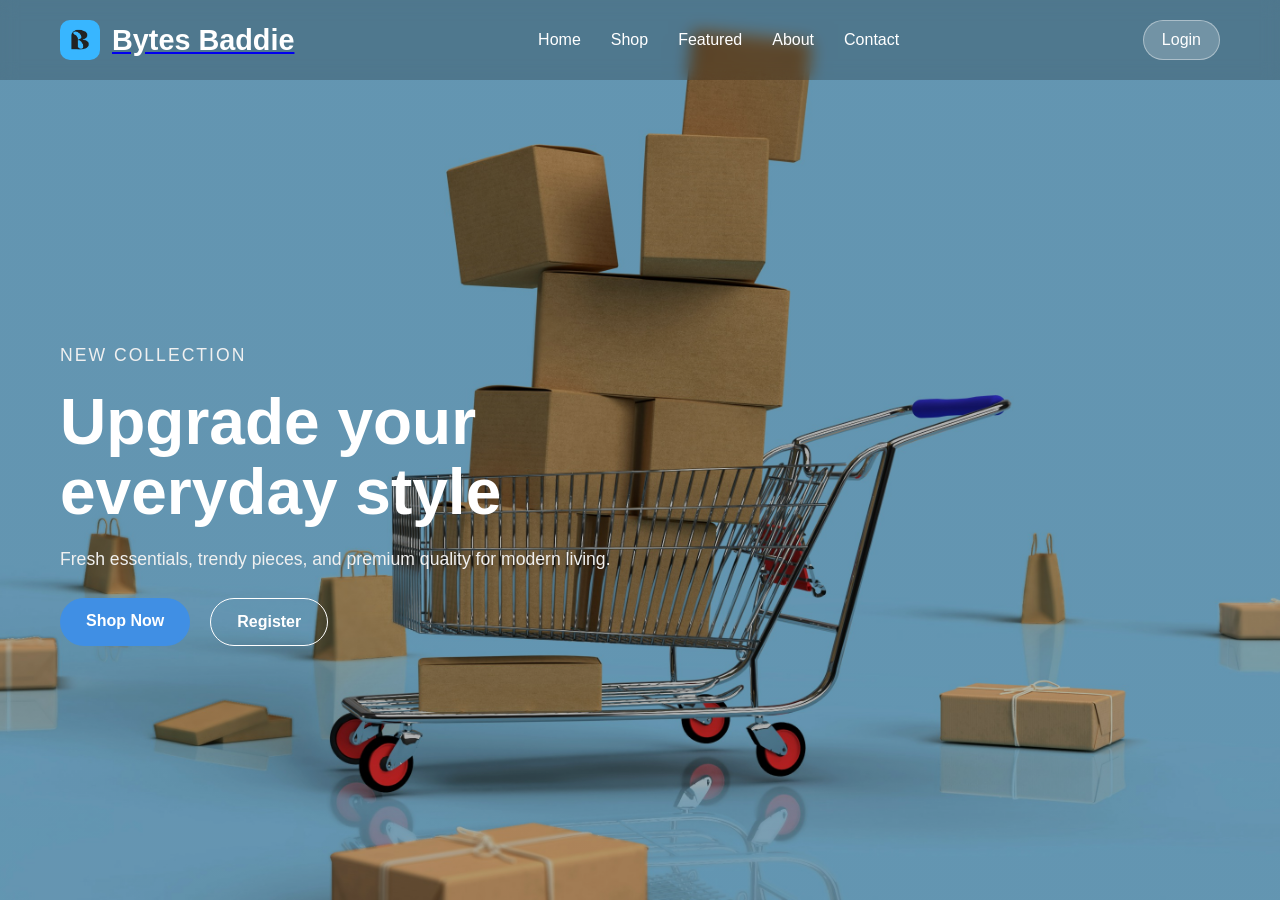
<file: front-end/index.html>
<!DOCTYPE html>
<html lang="en">
  <head>
    <meta charset="UTF-8" />
    <meta name="viewport" content="width=device-width, initial-scale=1.0" />
    <title>Bytes Baddie</title>
    <link rel="icon" type="image/jpeg" href="assets/logo.jpg" />
    <link rel="stylesheet" href="home.css" />
  </head>
  <body class="home-page">
    <header class="navbar">
       <div class="brand">
          <img src="assets/logo.jpg" alt="Bytes Baddie logo" class="brand-logo">
          <a href="index.html"><span class="brand-text">Bytes Baddie</span></a>
      </div>

      <nav class="nav-links">
        <a href="index.html">Home</a>
        <a href="#">Shop</a>
        <a href="#">Featured</a>
        <a href="#">About</a>
        <a href="#">Contact</a>
      </nav>

      <a href="login.html" class="login-btn">Login</a>
    </header>

    <main class="hero">
      <div class="hero-content">
        <p class="tag">New Collection</p>
        <h1>Upgrade your everyday style</h1>
        <p>
          Fresh essentials, trendy pieces, and premium quality for modern living.
        </p>
        <div class="hero-buttons">
          <a href="#" class="primary-btn">Shop Now</a>
          <a href="register.html" class="secondary-btn">Register</a>
        </div>
      </div>
    </main>
  </body>
</html>
</file>
<file: front-end/home.css>
* {
  box-sizing: border-box;
}

body {
  margin: 0;
  font-family: Arial, sans-serif;
}
.home-page {
  background: linear-gradient(rgba(0, 0, 0, 0.3), rgba(0, 0, 0, 0.3)),
    url("assets/bg.jpg") no-repeat center center / cover;
  min-height: 100vh;
  color: white;
}

.navbar {
  display: flex;
  justify-content: space-between;
  align-items: center;
  padding: 20px 60px;
  background: rgba(0, 0, 0, 0.2);
  backdrop-filter: blur(8px);
}

.brand {
  display: flex;
  align-items: center;
  gap: 12px;
  font-size: 1.8rem;
  font-weight: bold;
  color: white;
  text-decoration: none;

}

.brand-logo {
  width: 40px;
  height: 40px;
  object-fit: contain;
  border-radius: 10px;
}

.brand-text {
  line-height: 1;
  color: white; 
  text-decoration: none;
}

.nav-links {
  display: flex;
  gap: 30px;
}

.nav-links a {
  color: white;
  text-decoration: none;
  font-size: 1rem;
}

.login-btn {
  text-decoration: none;
  color: white;
  background: rgba(255, 255, 255, 0.2);
  border: 1px solid rgba(255, 255, 255, 0.4);
  padding: 10px 18px;
  border-radius: 25px;
  transition: 0.3s ease;
}

.login-btn:hover {
  background: white;
  color: #111;
}

.hero {
  min-height: calc(100vh - 90px);
  display: flex;
  align-items: center;
  padding: 0 60px;
}

.hero-content {
  max-width: 600px;
}

.tag {
  letter-spacing: 2px;
  text-transform: uppercase;
  color: #dfefff;
  font-size: 0.8rem;
}

.hero-content h1 {
  font-size: 4rem;
  line-height: 1.1;
  margin: 10px 0;
}

.hero-content p {
  font-size: 1.1rem;
  line-height: 1.6;
  color: #f0f0f0;
}

.hero-buttons {
  display: flex;
  gap: 20px;
  margin-top: 25px;
}

.primary-btn,
.secondary-btn {
  display: inline-block;
  padding: 14px 26px;
  border-radius: 30px;
  text-decoration: none;
  font-weight: bold;
}

.primary-btn {
  background: #408fe4;
  color: white;
}

.secondary-btn {
  background: transparent;
  border: 1px solid white;
  color: white;
}
</file>
